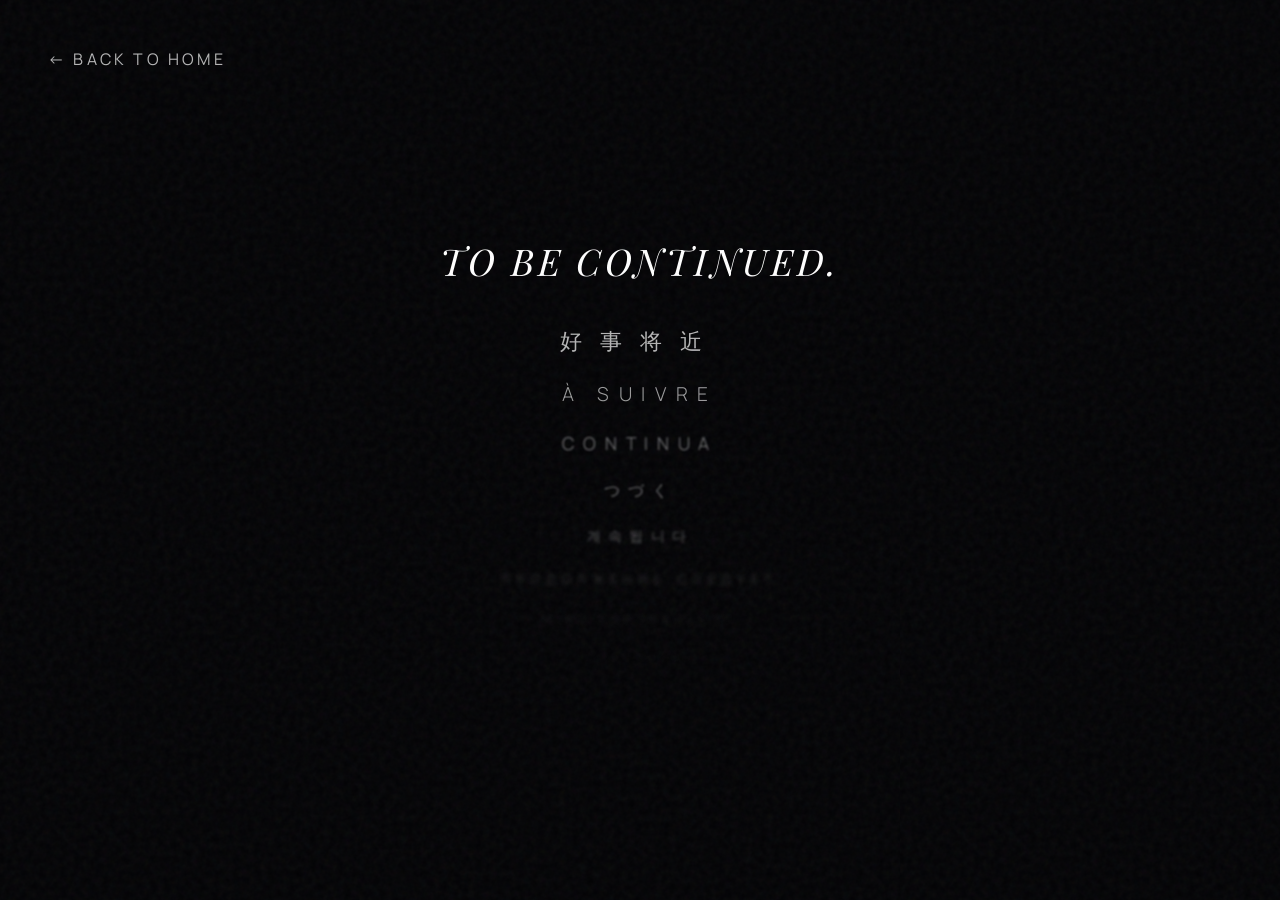
<file: archive.html>
<!DOCTYPE html>
<html lang="en">
<head>
    <meta charset="UTF-8">
    <meta name="viewport" content="width=device-width, initial-scale=1.0">
    <title>Archive | Gallery W</title>
    <link href="https://fonts.googleapis.com/css2?family=Manrope:wght@300;400;600&family=Playfair+Display:ital,wght@1,400;1,700&display=swap" rel="stylesheet">
    <link rel="stylesheet" href="archive.css">
    <link rel="icon" type="image/png" href="images/favicon.png">
</head>
<body>
<div class="cursor-dot" id="cursor-dot"></div>
<div class="cursor-viewfinder" id="cursor-viewfinder"></div>
    <div class="noise-overlay"></div>

    <a href="index.html" class="btn-back">← BACK TO HOME</a>

    <main class="archive-wrapper">
        <div class="reveal-stack">
            <h1 class="text-level-1">TO BE CONTINUED.</h1>
            <h2 class="text-level-2">好事将近</h2>
            <p class="text-level-3">À SUIVRE</p> <p class="text-level-4">CONTINUA</p> <p class="text-level-5">つづく</p> <p class="text-level-6">계속됩니다</p> <p class="text-level-7">ПРОДОЛЖЕНИЕ СЛЕДУЕТ</p> <p class="text-level-8">WIRD FORTGESETZT</p> <p class="text-level-9">CONTINUARÁ</p> </div>
    </main>

</body>
</html>
</file>
<file: archive.css>
/* --- 1. 基础设定 --- */
html, body {
    margin: 0;
    padding: 0;
    background-color: #030305; /* 沿用主页极黑 */
    color: #fff;
    font-family: 'Manrope', sans-serif;
    height: 100dvh;
    overflow: hidden;
    display: flex;
    align-items: center;
    justify-content: center;
}

/* noise @gemini */
.noise-overlay {
    position: fixed;
    top: 0; left: 0; width: 100%; height: 100%;
    background-image: url("data:image/svg+xml,%3Csvg viewBox='0 0 200 200' xmlns='http://www.w3.org/2000/svg'%3E%3Cfilter id='noiseFilter'%3E%3CfeTurbulence type='fractalNoise' baseFrequency='0.65' numOctaves='3' stitchTiles='stitch'/%3E%3C/filter%3E%3Crect width='100%25' height='100%25' filter='url(%23noiseFilter)' opacity='0.05'/%3E%3C/svg%3E");
    pointer-events: none;
    z-index: 10;
}
/* back */
.btn-back {
    position: fixed;
    top: 3rem;
    left: 3rem;
    color: rgba(255, 255, 255, 0.7);
    text-decoration: none;
    font-size: 1rem;
    letter-spacing: 0.2em;
    z-index: 20;
    transition: color 0.3s ease;
}
.btn-back:hover { color: #fff; }

/* --- 2. word stack --- */
.archive-wrapper {
    text-align: center;
    z-index: 5;
}

.reveal-stack {
    display: flex;
    flex-direction: column;
    gap: 1.5rem;
    align-items: center;
}

/* Manrope  */
.reveal-stack > * {
    margin: 0;
    letter-spacing: 0.5em;
    font-weight: 300;
    transition: all 1s ease;
}

/* --- 3. 亮度与权重的梯级消失 --- */


.text-level-1 {
    font-family: 'Playfair Display', serif;
    font-style: italic;
    font-size: 2.3rem;
    opacity: 1;
    letter-spacing: 0.1em;
    margin-bottom: 1rem;
}


.text-level-2 {
    font-size: 1.4rem;
    opacity: 0.7;
    font-weight: 400;
    letter-spacing: 0.8em;
}


.text-level-3 { font-size: 1.2rem; opacity: 0.6; filter: blur(0.5px); }
.text-level-4 { font-size: 1.1rem; opacity: 0.50; filter: blur(1px); }
.text-level-5 { font-size: 1.0rem; opacity: 0.40; filter: blur(1.3px); }
.text-level-6 { font-size: 0.9rem; opacity: 0.32; filter: blur(1.8px); }
.text-level-7 { font-size: 0.8rem; opacity: 0.2; filter: blur(2px); }
.text-level-8 { font-size: 0.7rem; opacity: 0.1; filter: blur(2.4px); }
.text-level-9 { font-size: 0.6rem; opacity: 0.05; filter: blur(2.9px); }


@keyframes fadeInUp {
    from { transform: translateY(20px); opacity: 0; }
    to { transform: translateY(0); }
}

.reveal-stack {
    animation: fadeInUp 2.5s cubic-bezier(0.2, 0.8, 0.2, 1) forwards;
}
</file>
